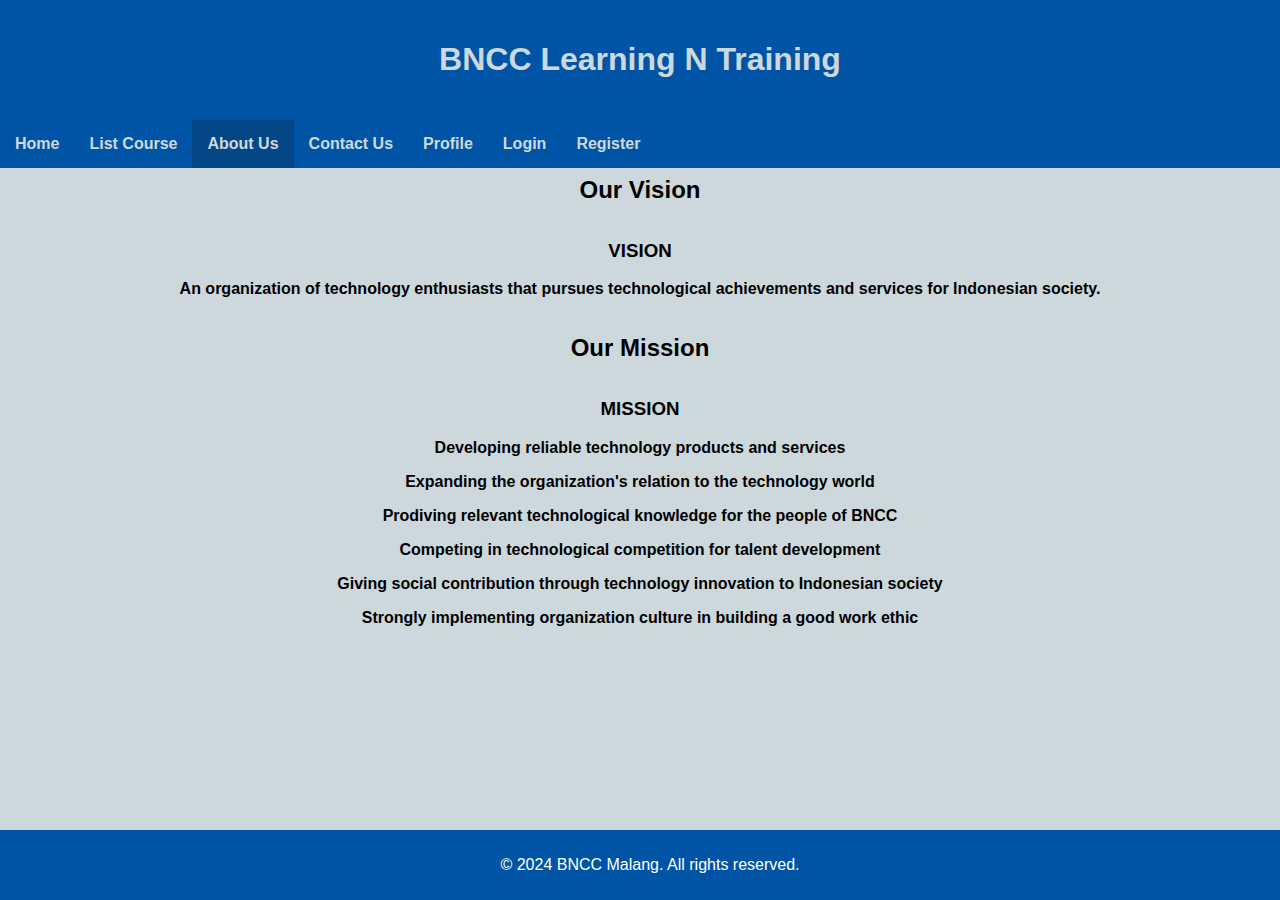
<file: about.html>
<!DOCTYPE html>
<html lang="en">
<head>
    <meta charset="UTF-8">
    <meta name="viewport" content="width=device-width, initial-scale=1.0">
    <link rel="stylesheet" href="style.css">
    <title>BNCC LNT</title>
</head>
<body>

    <header>
        <h1>BNCC Learning N Training</h1>
    </header>

    <nav>
        <ul>
            <li><a href="index.html">Home</a></li>
            <li><a href="course.html">List Course</a></li>
            <li><a href="about.html" class="active">About Us</a></li>
            <li><a href="contact.html">Contact Us</a></li>
            <li><a href="profile.html">Profile</a></li>
            <li><a href="login.html">Login</a></li>
            <li><a href="register.html">Register</a></li>
        </ul>
    </nav>

    <main>
            <center>
                <section>
                    <h2>Our Vision</h2>
                    <h3><b>VISION</b></h3>
                    <p><b>An organization of technology enthusiasts that pursues technological achievements and services for Indonesian society.</b></p>
                    <h2>Our Mission</h2>
                    <h3>MISSION</h3>
                    <p><b>Developing reliable technology products and services</b></p>
                    <p><b>Expanding the organization's relation to the technology world</b></p>
                    <p><b>Prodiving relevant technological knowledge for the people of BNCC</b></p>
                    <p><b>Competing in technological competition for talent development</b></p>
                    <p><b>Giving social contribution through technology innovation to Indonesian society</b></p>
                    <p><b>Strongly implementing organization culture in building a good work ethic</b></p>
                </section>
            </center>
           
    </main>
    <footer>
        <p>&copy; 2024 BNCC Malang. All rights reserved.</p>
    </footer>

</body>
</file>
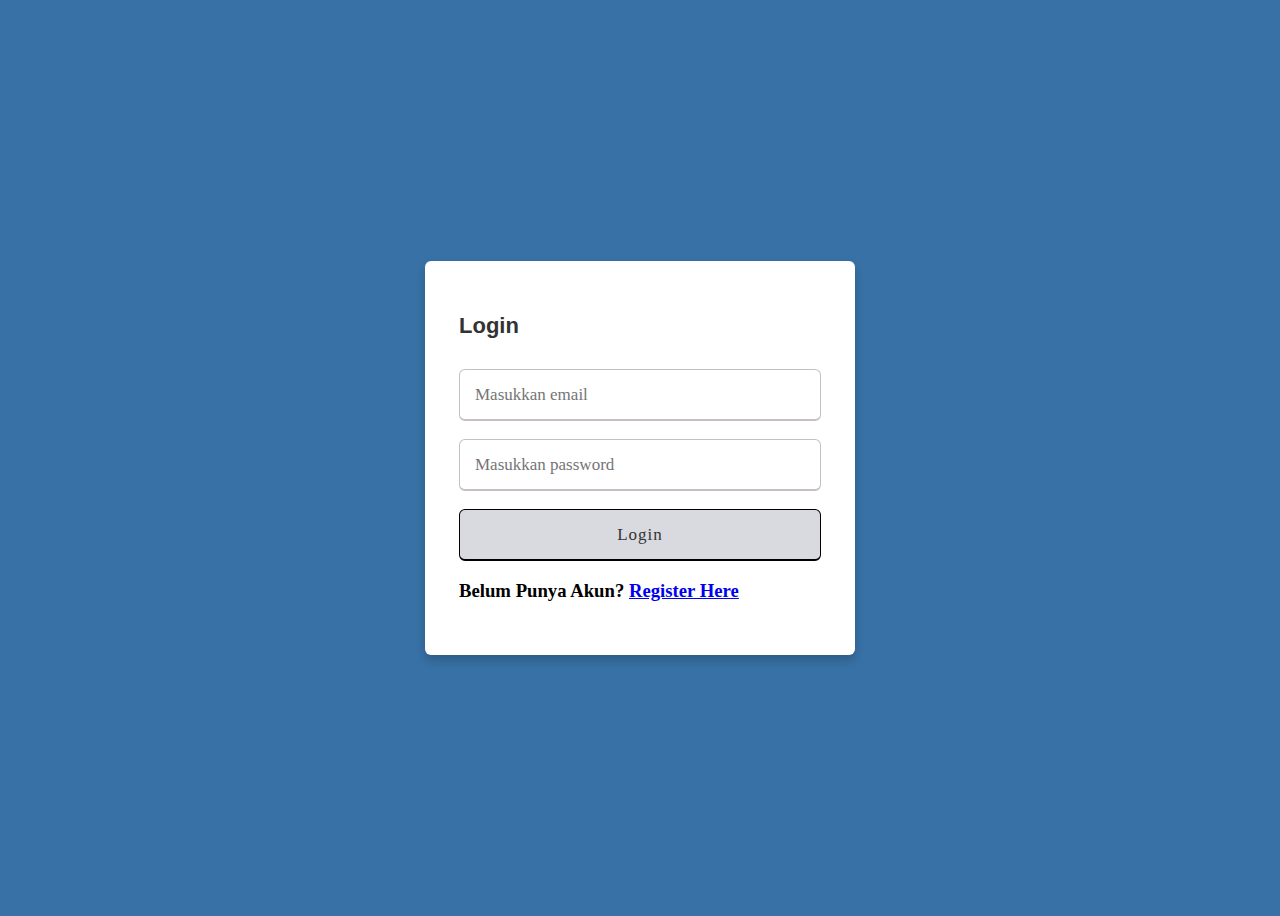
<file: login.html>
<!DOCTYPE html>
<html lang="en">
<head>
    <meta charset="UTF-8">
    <meta name="viewport" content="width=device-width, initial-scale=1.0">
    <link rel="stylesheet" href="style1.css">
    <title>Login - BNCC LnT</title>
</head>
<body>
    <div class="wrapper">
        <h2>Login</h2>
        <form action="#">
            <div class="input-box">
                <input type="text" placeholder="Masukkan email" required>
            </div>
            <div class="input-box">
                <input type="password" placeholder="Masukkan password" required>
            </div>
            <div class="input-box button">
                <input type="submit" value="Login">
            </div>
            <div class="text">
                <h3>Belum Punya Akun? <a href="register.html">Register Here</a></h3>
            </div>
        </form>
        </div>
</body>
</html>
</file>
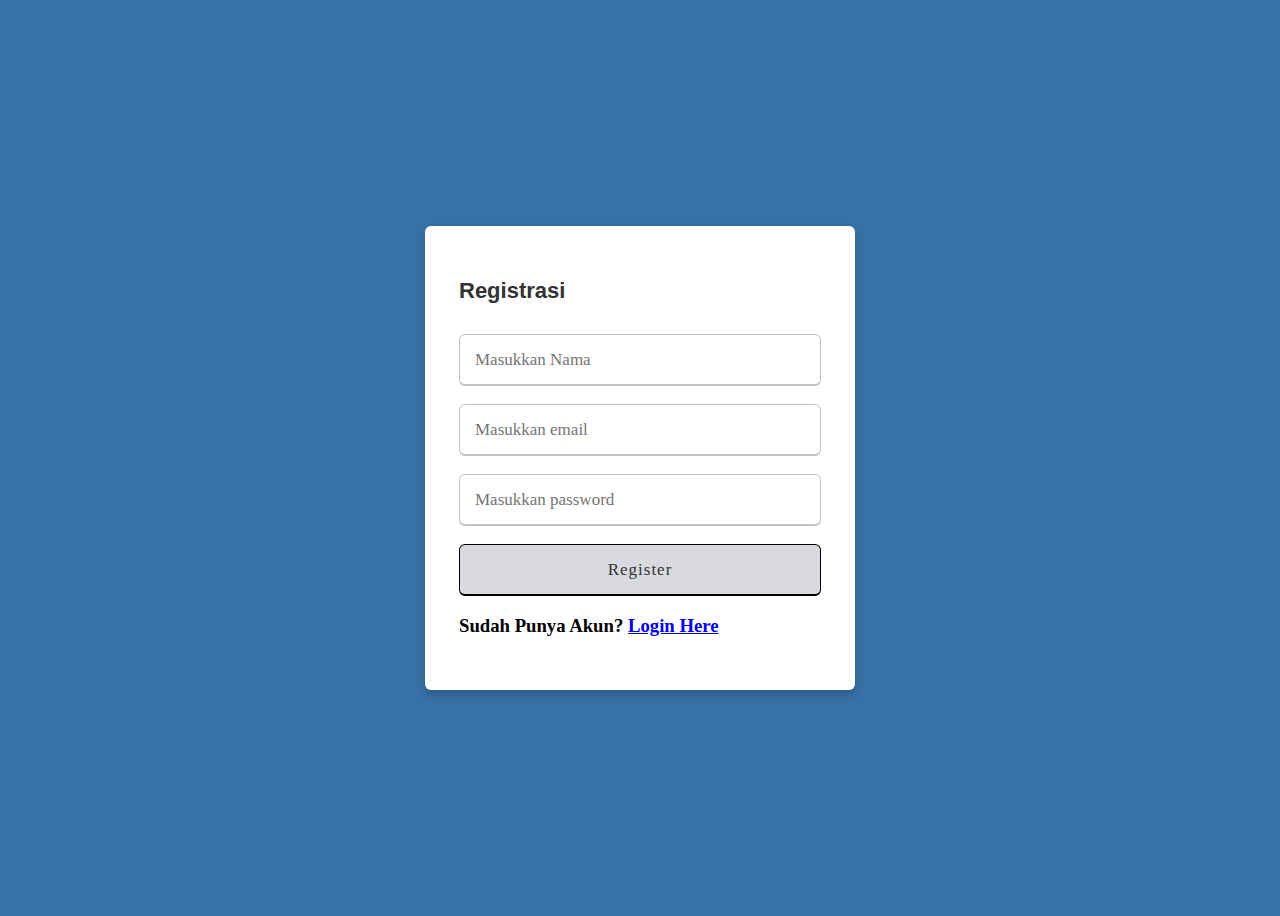
<file: register.html>
<!DOCTYPE html>
<html lang="en">
<head>
    <meta charset="UTF-8">
    <meta name="viewport" content="width=device-width, initial-scale=1.0">
    <link rel="stylesheet" href="style1.css">
    <title>Register - BNCC LnT</title>
</head>
<body>
    <div class="wrapper">
        <h2>Registrasi</h2>
        <form action="#">
            <div class="input-box">
                <input type="text" placeholder="Masukkan Nama" required>
            </div>
            <div class="input-box">
                <input type="text" placeholder="Masukkan email" required>
            </div>
            <div class="input-box">
                <input type="password" placeholder="Masukkan password" required>
            </div>
            <div class="input-box button">
                <input type="submit" value="Register">
            </div>
            <div class="text">
                <h3>Sudah Punya Akun? <a href="login.html">Login Here</a></h3>
            </div>
        </form>
        </div>
</body>
</html>
</file>
<file: style.css>
header {
    background-color: #0054a5;
    padding: 15px;
    position: sticky; top:0; left:0;
    
}

h1 {
    font-family: Verdana, Geneva, Tahoma, sans-serif;
    text-align: center;
    color: #cdd8dd;
}

body {
    margin: 0;
    background-color: #cdd8dd;
}

nav {
    position: absolute;
    z-index: 1000;
    width: 100%;
    position: fixed;

}

nav ul {
    list-style-type: none;
    background-color: #0054a5;
    padding: 0;
    margin: 0;
    overflow: hidden;
}

nav a {
    color: #cdd8dd;
    text-decoration: none;
    font-family: Arial, Helvetica, sans-serif;
    font-weight: bold;
    display: block;
    text-align: center;
    padding: 15px;
}

nav a:hover {
    background-color: #034787;
    color: #ffffff;
}

nav li {
    float: left;
}

.active {
    background-color: #034787;
}

main {
    margin-left: 20px;
    margin-right: 20px;
    background-color: #cdd8dd;
}

button {
    font-family: Verdana, Geneva, Tahoma, sans-serif;
    text-align: center;
    font-weight: bold;
    padding: 8px 8px;
    border: 2px solid;
    margin-left: 20px;
}

button:hover {
    font-family: Verdana, Geneva, Tahoma, sans-serif;
    text-align: center;
    font-weight: bold;
    padding: 8px 8px;
    color: #ffffff;
    border: 2px solid #ffffff;
    background-color: #0054a5;
}

body {
    font-family: Arial, sans-serif;
    margin: 0;
    padding: 0;
    background-size: cover;
}

header {
    background-color: #0054a5;
    color: #fff;
    padding: 20px;
    text-align: center;
}

main {
    padding: 20px;
}

section {
    margin-bottom: 20px; 
}

profile h1 , h2 profile {
    color: #ffff;
}

footer {
    background-color: #0054a5;
    color: #fff;
    text-align: center;
    padding: 10px;
    position: fixed;
    bottom: 0;
    width: 100%;
}


.box {
    width: 500px;
    padding: 20px;
    border: 1px solid #ccc;
    border-radius: 5px;
    background-color: #f9f9f9;
    text-align: center;
    margin: 0 auto; 
    margin-top: 50px; 
    box-shadow: 0 2px 5px rgba(0, 0, 0, 0.1); 
}

.box h2 {
    margin: auto;
    justify-content: center;
}

.box p {
    margin: 10px 0; 
    line-height: 60px;
}

main h2{
    line-height: 60px;
}

form {
    width: 300px;
    margin: 0 auto;
    padding: 20px;
    border: 1px solid #ccc;
    border-radius: 5px;
    background-color: #f9f9f9;
    background-size: cover;
}

label {
    display: block;
    margin-top: 10px;
}

input[type="text"],
input[type="email"],
textarea {
    width: 100%;
    padding: 5px;
    border-radius: 5px;
    border: 1px solid #ccc;
}

input[type="submit"] {
    display: block;
    width: 100%;
    padding: 10px;
    margin-top: 10px;
    background-color: #007bff;
    color: #fff;
    border: none;
    border-radius: 5px;
    cursor: pointer;
}

input[type="submit"]:hover {
    background-color: #0056b3;
}

.social-media {
    list-style: none;
    padding: 0;
    margin: 20px 0;
}

.social-media li {
    display: inline-block;
    margin-right: 10px;
}

.social-media a {
    display: block;
    width: 32px;
    height: 32px;
    background-repeat: no-repeat;
    background-position: center center;
}

.social-media a:hover {
    opacity: 0.8;
}

.course-container {
    display: flex;
    justify-content: space-between;
  }
  
  .course-box {
    width: 30%;
    background-color: #f2f2f2;
    padding: 20px;
    box-shadow: 0px 0px 5px rgba(0,0,0,0.1);
    text-align: center;
  }
  
  .course-box h2 {
    margin-top: 0;
  }
  
  .enroll-button {
    display: block;
    width: 100%;
    background-color: #007bff;
    color: #fff;
    padding: 10px;
    border-radius: 5px;
    text-decoration: none;
    margin-top: 10px;
  }
  
  .enroll-button:hover {
    background-color: #0056b3;
  }

  .progress-container {
    display: flex;
    margin-top: 2rem;
    margin-bottom: 2rem;
  }
  
  .progress {
    background-color: #ddd;
    height: 20px;
    border-radius: 10px;
    position: relative;
    overflow: hidden;
  }
  
  .progress span {
    position: absolute;
    top: -1px;
    left: -1px;
    bottom: -1px;
    right: -1px;
    background-color: #4CAF50;
    color: white;
    display: flex;
    align-items: center;
    justify-content: center;
    border-radius: 10px;
    font-size: 1rem;
    font-weight: bold;
  }
</file>
<file: style1.css>
*{
    font-family:Georgia, 'Times New Roman', Times, serif;
    box-sizing: border-box;
}

body {
    min-height: 100vh;
    display: flex;
    align-items: center;
    justify-content: center;
    background: #3871a6;
}

.wrapper {
    position: relative;
    max-width: 430px;
    width: 100%;
    background: #fff;
    padding: 34px;
    border-radius: 6px;
    box-shadow: 0 5px 10px rgba(0, 0, 0, 0.2);
}

.wrapper h2 {
    position: relative;
    font-size: 22px;
    font-weight: 600;
    font-family: 'Segoe UI', Tahoma, Geneva, Verdana, sans-serif;
    color: #333;
}

.wrapper form {
    margin-top: 30px;
}

.wrapper form .input-box {
    height: 52px;
    margin: 18px 0;
}

form .input-box input {
    height: 100%;
    width: 100%;
    outline: none;
    padding: 0 15px;
    font-size: 17px;
    font-weight: 400;
    color: #333;
    border: 1.5px solid #c7bebe;
    border-bottom-width: 2.5px;
    border-radius: 6px;
    transition: all 0.3s ease;
}

.input-box input:focus,
.input-box input:valid {
    border-color: #000000;
}

.button input {
    color: #fff;
    letter-spacing: 1px;
    border: none;
    background: #d9d9e0;
    cursor: pointer;
}

.button input:hover {
    background: #00a52f;
}

form.text h3 {
    color: #333;
    width: 100%;
    text-align: center;
}

form.text h3 a {
    color: #0054a5;
    text-decoration: none;
}

form.text h3 a:hover {
    text-decoration: underline;
}

footer {
    background-color: #0054a5;
    color: #fff;
    text-align: center;
    padding: 10px;
    position: fixed;
    bottom: 0;
    width: 100%;
}
</file>
